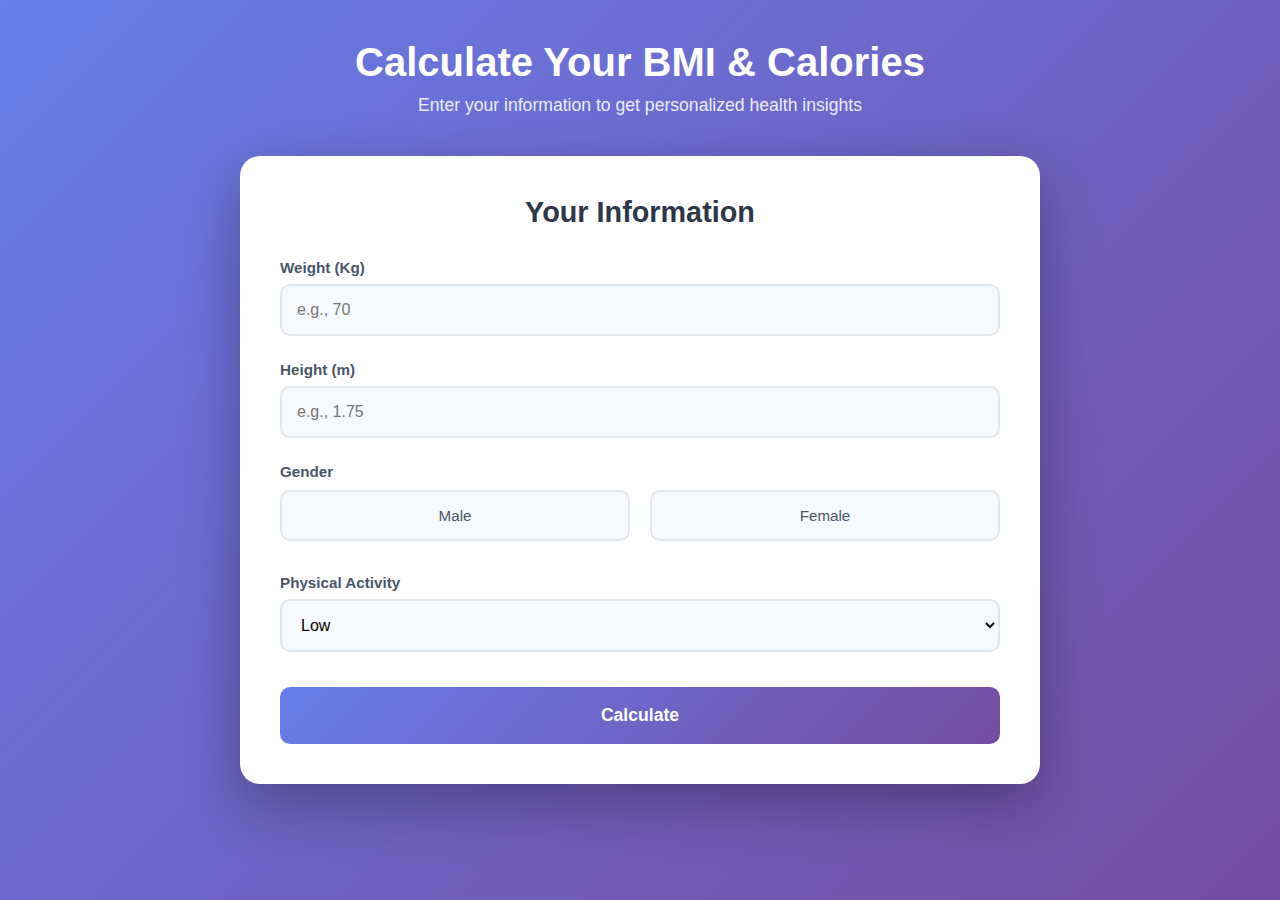
<file: calculations/calc.html>
<!DOCTYPE html>
<html lang="en">
<head>
    <meta charset="UTF-8">
    <meta name="viewport" content="width=device-width, initial-scale=1.0">
    <title>NutriPath</title>
    <link rel="stylesheet" href="Calc.css">
    <link rel="icon" type="image/png" href="../images/balanced-diet.png">
</head>
<body>
    <div class="page-container">
        <h1 class="page-title">Calculate Your BMI & Calories</h1>
        <p class="page-subtitle">Enter your information to get personalized health insights</p>

        <!-- Calculator Container -->
        <div class="calculator-container">
            <h2 class="section-title">Your Information</h2>
            
            <div class="form-group">
                <label for="weight">Weight (Kg)</label>
                <input id="weight" type="text" placeholder="e.g., 70">
            </div>

            <div class="form-group">
                <label for="height">Height (m)</label>
                <input id="height" type="text" placeholder="e.g., 1.75">
            </div>

            <div class="form-group">
                <label>Gender</label>
                <div class="radio-group">
                    <div class="radio-option">
                        <input type="radio" value="male" name="gender" id="male">
                        <label for="male">Male</label>
                    </div>
                    <div class="radio-option">
                        <input type="radio" value="female" name="gender" id="female">
                        <label for="female">Female</label>
                    </div>
                </div>
            </div>

            <div class="form-group">
                <label for="activity">Physical Activity</label>
                <select name="activity" id="activity">
                    <option value="low">Low</option>
                    <option value="moderate">Moderate</option>
                    <option value="high">High</option>
                </select>
            </div>

            <button class="btn-calculate" onclick="CalorieCalculation()">Calculate</button>
        </div>

        <!-- Results Container -->
        <div class="results-container" id="resultsContainer">
            <h2 class="results-title">Your Results</h2>
            <div id="output"></div>
            <button class="btn-calculate" onclick="window.location.href = '../diet-plan/index.html'">Make Your Own Diet Plan!</button>
        </div>
    </div>
        
    <script src="script.js"></script>
</body>
</html>
</file>
<file: calculations/Calc.css>
* {
            margin: 0;
            padding: 0;
            box-sizing: border-box;
        }

        body {
            font-family: -apple-system, BlinkMacSystemFont, 'Segoe UI', Roboto, 'Helvetica Neue', Arial, sans-serif;
            background: linear-gradient(135deg, #667eea 0%, #764ba2 100%);
            min-height: 100vh;
            padding: 40px 20px;
        }

        .page-container {
            max-width: 800px;
            margin: 0 auto;
        }

        .page-title {
            color: white;
            text-align: center;
            font-size: 2.5rem;
            margin-bottom: 10px;
            font-weight: 700;
        }

        .page-subtitle {
            color: rgba(255, 255, 255, 0.9);
            text-align: center;
            font-size: 1.1rem;
            margin-bottom: 40px;
        }

        /* Calculator Container */
        .calculator-container {
            background: white;
            border-radius: 20px;
            box-shadow: 0 20px 60px rgba(0, 0, 0, 0.3);
            padding: 40px;
            margin-bottom: 30px;
            animation: slideIn 0.5s ease;
        }

        @keyframes slideIn {
            from {
                opacity: 0;
                transform: translateY(30px);
            }
            to {
                opacity: 1;
                transform: translateY(0);
            }
        }

        .section-title {
            color: #2d3748;
            font-size: 1.8rem;
            margin-bottom: 30px;
            text-align: center;
            font-weight: 600;
        }

        /* Form Styling */
        .form-group {
            margin-bottom: 25px;
        }

        label {
            display: block;
            color: #4a5568;
            font-weight: 600;
            margin-bottom: 8px;
            font-size: 0.95rem;
        }

        input[type="text"] {
            width: 100%;
            padding: 15px;
            border: 2px solid #e2e8f0;
            border-radius: 10px;
            font-size: 1rem;
            transition: all 0.3s ease;
            background-color: #f7fafc;
        }

        input[type="text"]:focus {
            outline: none;
            border-color: #667eea;
            background-color: white;
            box-shadow: 0 0 0 3px rgba(102, 126, 234, 0.1);
        }

        /* Radio Button Styling */
        .radio-group {
            display: flex;
            gap: 20px;
            margin-top: 10px;
        }

        .radio-option {
            flex: 1;
        }

        .radio-option input[type="radio"] {
            display: none;
        }

        .radio-option label {
            display: flex;
            align-items: center;
            justify-content: center;
            padding: 15px;
            border: 2px solid #e2e8f0;
            border-radius: 10px;
            cursor: pointer;
            transition: all 0.3s ease;
            background-color: #f7fafc;
            font-weight: 500;
        }

        .radio-option input[type="radio"]:checked + label {
            border-color: #667eea;
            background: linear-gradient(135deg, #667eea 0%, #764ba2 100%);
            color: white;
            transform: scale(1.05);
        }

        .radio-option label:hover {
            border-color: #667eea;
        }

        /* Select Dropdown Styling */
        select {
            width: 100%;
            padding: 15px;
            border: 2px solid #e2e8f0;
            border-radius: 10px;
            font-size: 1rem;
            transition: all 0.3s ease;
            background-color: #f7fafc;
            cursor: pointer;
        }

        select:focus {
            outline: none;
            border-color: #667eea;
            background-color: white;
            box-shadow: 0 0 0 3px rgba(102, 126, 234, 0.1);
        }

        /* Button Styling */
        .btn-calculate {
            width: 100%;
            padding: 18px;
            background: linear-gradient(135deg, #667eea 0%, #764ba2 100%);
            color: white;
            border: none;
            border-radius: 10px;
            font-size: 1.1rem;
            font-weight: 600;
            cursor: pointer;
            transition: all 0.3s ease;
            margin-top: 10px;
        }

        .btn-calculate:hover {
            transform: translateY(-2px);
            box-shadow: 0 10px 25px rgba(102, 126, 234, 0.4);
        }

        .btn-calculate:active {
            transform: translateY(0);
        }

        /* Results Container */
        .results-container {
            background: white;
            border-radius: 20px;
            box-shadow: 0 20px 60px rgba(0, 0, 0, 0.3);
            padding: 40px;
            display: none;
            animation: fadeIn 0.5s ease;
        }

        @keyframes fadeIn {
            from {
                opacity: 0;
                transform: translateY(20px);
            }
            to {
                opacity: 1;
                transform: translateY(0);
            }
        }

        .results-container.show {
            display: block;
        }

        .results-title {
            color: #2d3748;
            font-size: 1.8rem;
            margin-bottom: 30px;
            text-align: center;
            font-weight: 600;
        }

        .result-card {
            background: linear-gradient(135deg, #f7fafc 0%, #edf2f7 100%);
            padding: 25px;
            border-radius: 15px;
            margin-bottom: 20px;
            border-left: 5px solid #667eea;
        }

        .result-card h3 {
            color: #4a5568;
            font-size: 1rem;
            margin-bottom: 10px;
            font-weight: 600;
            text-transform: uppercase;
            letter-spacing: 0.5px;
        }

        .result-card .value {
            color: #2d3748;
            font-size: 2rem;
            font-weight: 700;
        }

        .result-card .description {
            color: #718096;
            font-size: 0.95rem;
            margin-top: 8px;
        }

        .bmi-category {
            padding: 20px;
            border-radius: 12px;
            text-align: center;
            font-weight: 600;
            font-size: 1.2rem;
            margin-top: 20px;
        }

        .bmi-normal {
            background-color: #c6f6d5;
            color: #22543d;
        }

        .bmi-underweight {
            background-color: #bee3f8;
            color: #2c5282;
        }

        .bmi-overweight {
            background-color: #feebc8;
            color: #7c2d12;
        }

        .bmi-obese {
            background-color: #fed7d7;
            color: #742a2a;
        }

        /* Responsive Design */
        @media (max-width: 768px) {
            .page-title {
                font-size: 1.8rem;
            }

            .calculator-container,
            .results-container {
                padding: 25px;
            }

            .radio-group {
                flex-direction: column;
            }
        }
</file>
